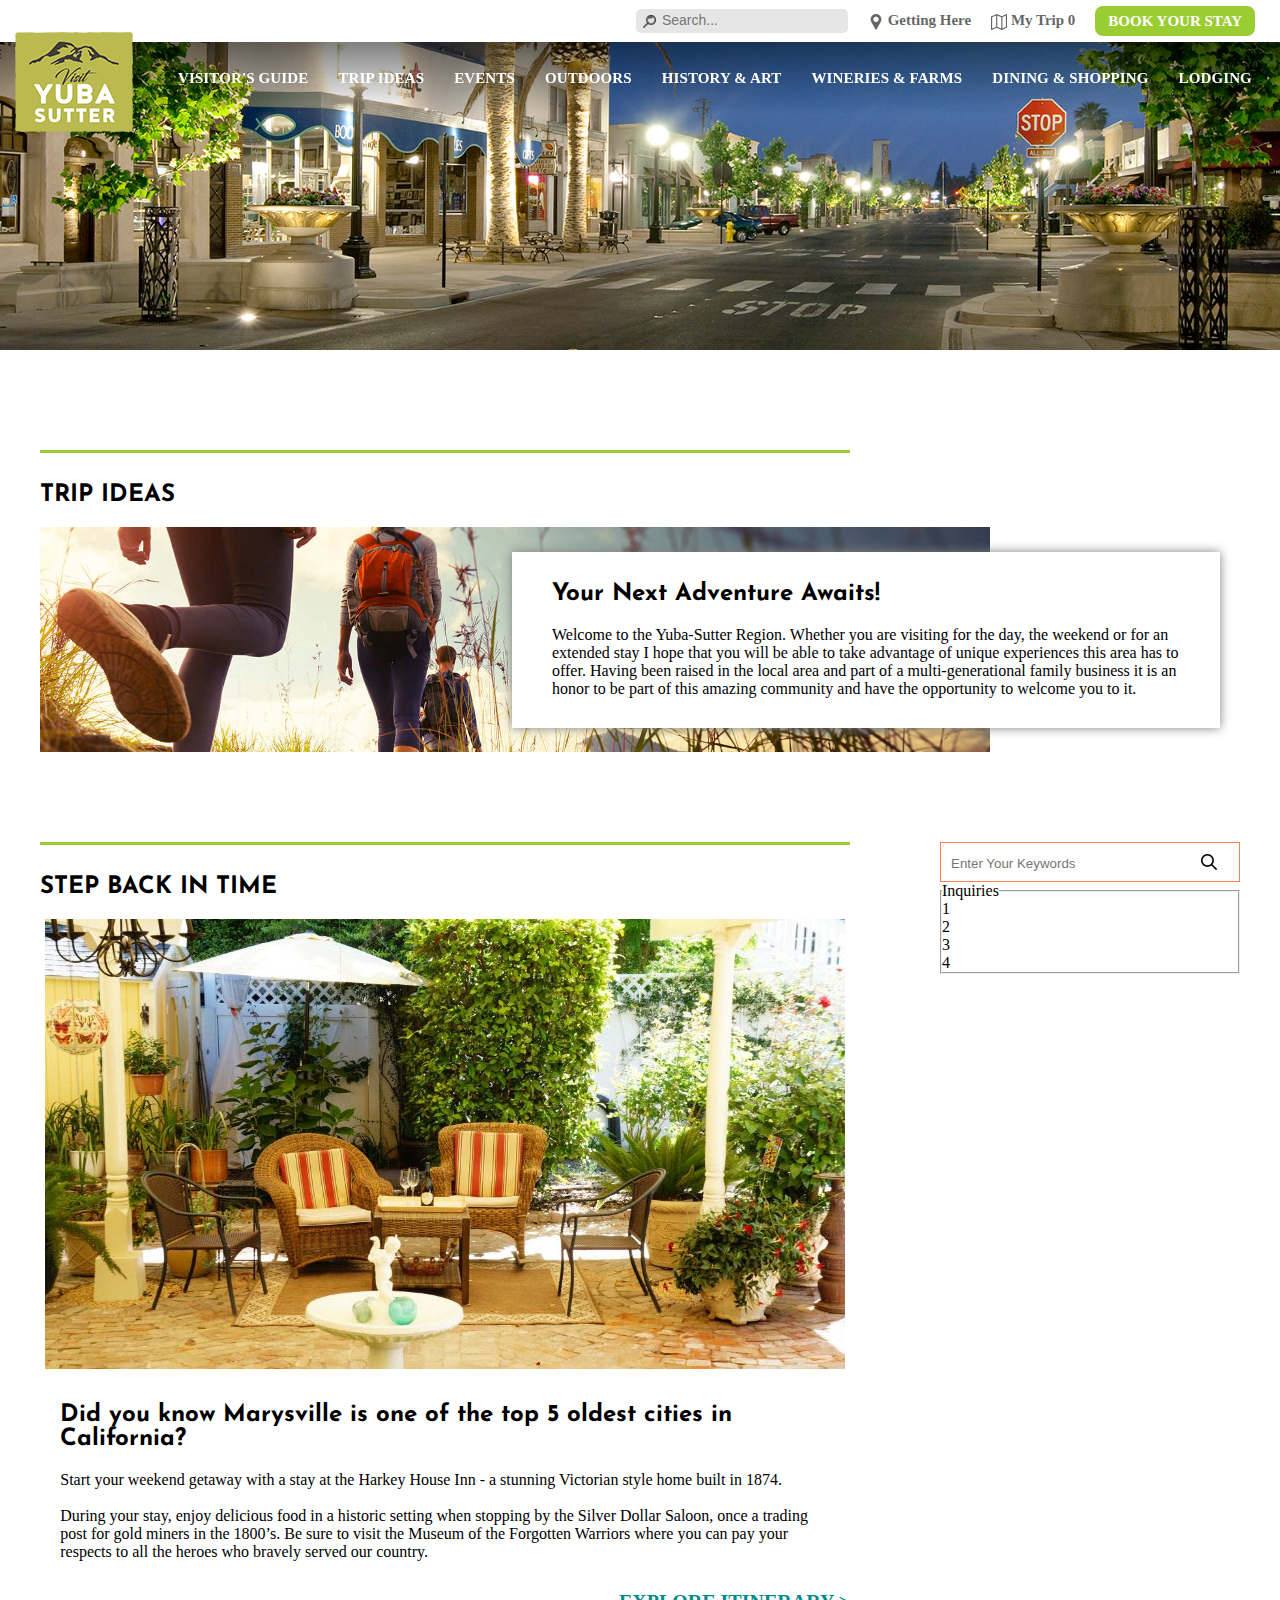
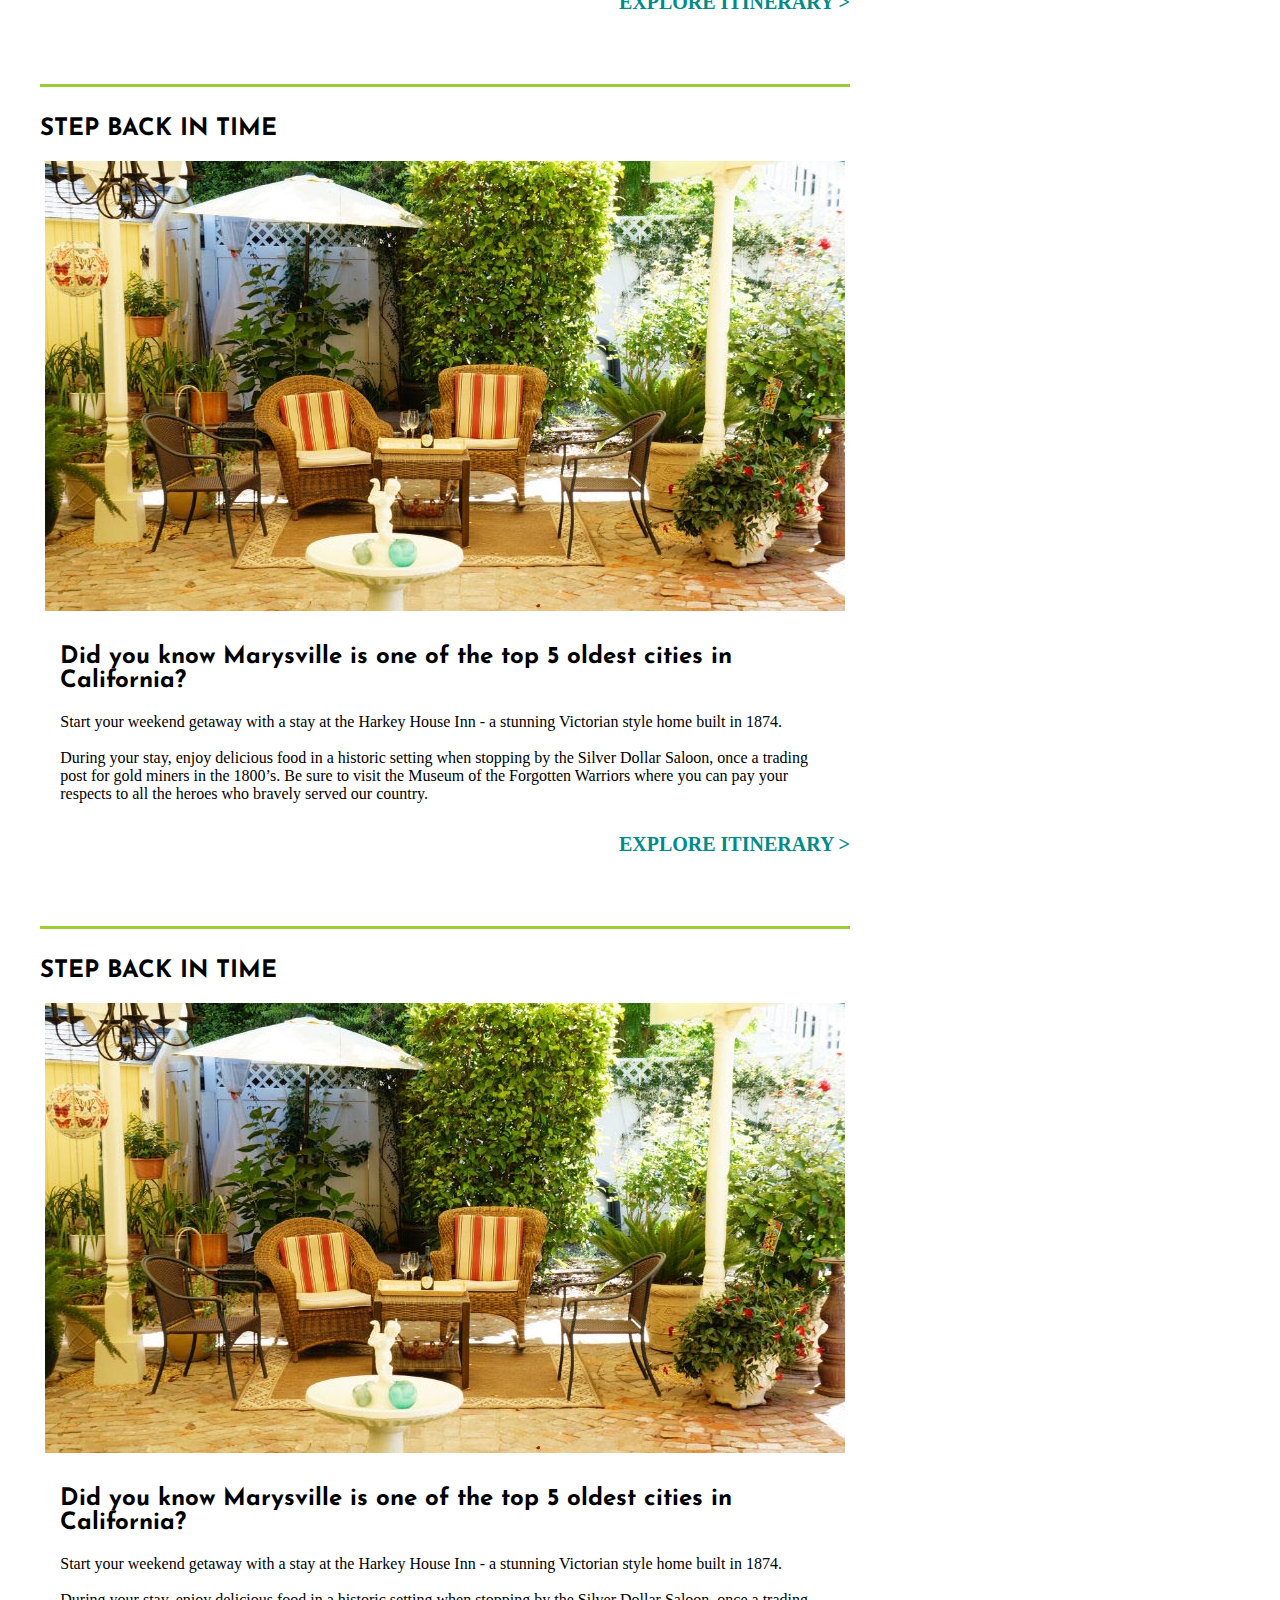
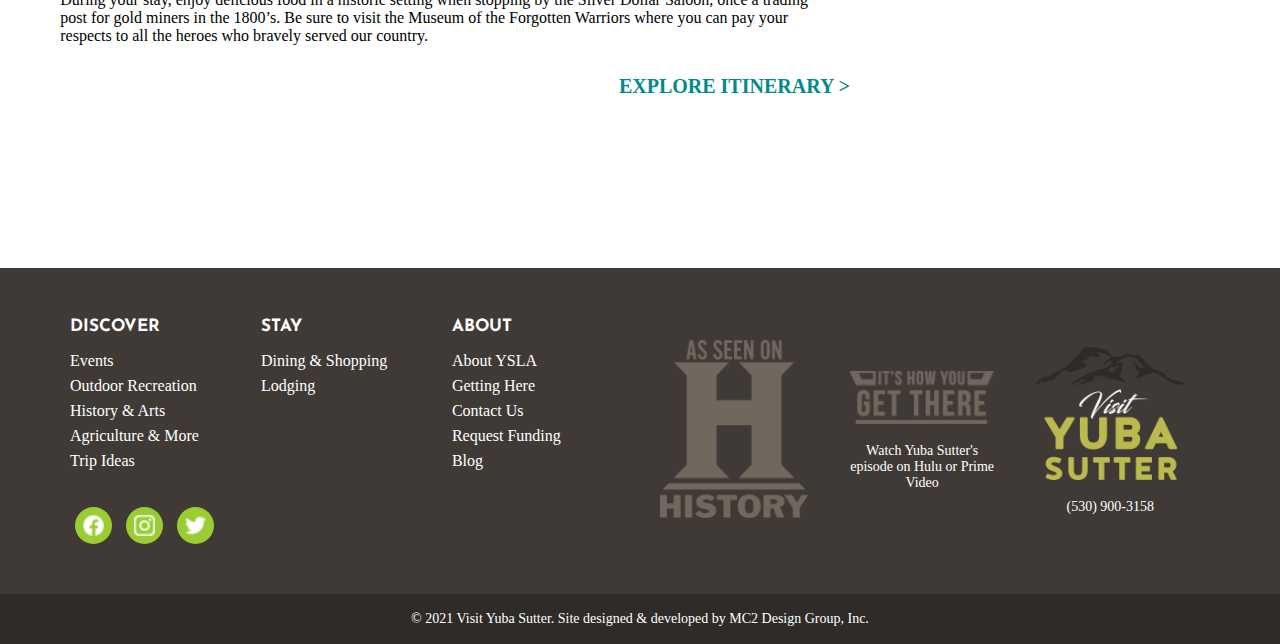
<file: portfolio/3_responsive web/sub.html>
<!DOCTYPE html>
<html>
    <head>
        <meta charset="utf-8">
        <meta name="viewport" content="width=device-width, initial-scale=1.0">
        <title>sub</title>
        <link href="css/reset.css" rel="stylesheet">
        <link href="css/common_min800px.css" rel="stylesheet">
        <link href="css/common_max800px.css" rel="stylesheet">
        <link href="css/common_min1200px.css" rel="stylesheet">
        <link href="css/sub_min1200.css" rel="stylesheet">
        <link href="https://fonts.googleapis.com/css2?family=Josefin+Sans&display=swap" rel="stylesheet">
        <script src="https://ajax.googleapis.com/ajax/libs/jquery/3.3.1/jquery.min.js"></script> 
        <script> 
            $(document).ready(function(){ 
                var scroll_pos = 0; 
                $(window).scroll(function(){ 
                    scroll_pos = $(this).scrollTop();
                    if(scroll_pos > 100) {
                        $("#nav_lower").attr("id","nav_lower_scroll")
                        $("#nav_button").css({"color": "black", "background-color": "white", "box-shadow": "0 0 3px gray"})
                        $("#nav_button img").css("filter", "none")
                    } else {
                        $("#nav_lower_scroll").attr("id","nav_lower")
                        $("#nav_button").css({"color": "white", "background-color": "transparent"})
                        $("#nav_button img").css("filter", "invert(1.0)")
                    }
                });
            }); 
        </script>
        <script>
            $(function(){
                $("#nav_button").click(function(){
                    var background = $("#header_small_upper").css("background-color")
                    $("#header_small_lower").slideToggle();
                    
                    if (background == "rgba(0, 0, 0, 0)") {
                        $("#header_small_upper").css("background-color", "white");
                    } else {
                        $("#header_small_upper").css("background-color", "rgba(0, 0, 0, 0)");
                    } 
                });
            });
        </script>
    </head>
    <body>
        <div id="wrap">
            
            <!----------------------------- HEADER STARTS -------------------------------->
            <header id="header_big">
                <div id="nav_upper">
                    <div id="nav_upper_inner">
                        <div class="nav_search">
                            <form>
                                <a href="#"><img src="img/header/find.png" alt="icon_find"></a>
                                <input type="text" name="search" placeholder="Search...">
                            </form>
                        </div>
                        <div class="nav_info">
                            <a href="#none">
                                <img src="img/header/pin.png" alt="pin">
                                Getting Here
                            </a>
                        </div>
                        <div class="nav_info">
                            <a href="#none">
                                <img src="img/header/map.png" alt="map">
                                My Trip
                                <span class="trip_num">0</span>
                            </a>
                        </div>
                        <div class="nav_book">
                            <a href="#">BOOK YOUR STAY</a>
                        </div>
                    </div>
                </div>
                <div id="nav_lower">
                    <div id="nav_lower_inner">
                        <div id="nav_lower_none"></div>
                        <div id="nav_logo">
                            <a href="#"><img src="img/header/logo.png" alt="nav_logo"></a>
                        </div>
                        <nav>
                            <ul>
                                <li><a href="#" class="nav_menu">VISITOR'S GUIDE</a></li>
                                <li><a href="#" class="nav_menu">TRIP IDEAS</a></li>
                                <li><a href="#" class="nav_menu">EVENTS</a></li>
                                <li><a href="#" class="nav_menu">OUTDOORS</a></li>
                                <li><a href="#" class="nav_menu">HISTORY & ART</a></li>
                                <li><a href="#" class="nav_menu">WINERIES & FARMS</a></li>
                                <li><a href="#" class="nav_menu">DINING & SHOPPING</a></li>
                                <li><a href="#" class="nav_menu">LODGING</a></li>
                            </ul>
                        </nav>
                    </div>
                </div>
            </header>
            <header id="header_small">
                <div id="header_small_upper">
                    <div id="nav_logo">
                        <a href="#"><img src="img/header/logo.png" alt="nav_logo"></a>
                    </div>
                    <div id="nav_button">
                        MENU
                        <img src="img/header/menu.png" alt="hamburgericon">
                    </div>
                </div>
                <div id="header_small_lower">
                    <nav>
                        <ul>
                            <li><a href="#" class="nav_menu" id="test">VISITOR'S GUIDE</a></li>
                            <li><a href="#" class="nav_menu">TRIP IDEAS</a></li>
                            <li><a href="#" class="nav_menu">EVENTS</a></li>
                            <li><a href="#" class="nav_menu">OUTDOORS</a></li>
                            <li><a href="#" class="nav_menu">HISTORY & ART</a></li>
                            <li><a href="#" class="nav_menu">WINERIES & FARMS</a></li>
                            <li><a href="#" class="nav_menu">DINING & SHOPPING</a></li>
                            <li><a href="#" class="nav_menu">LODGING</a></li>
                            <li><a href="#" class="nav_menu">MY TRIP</a></li>
                         </ul>
                     </nav>
                    <div id="header_small_lower_buttonbox">
                        <div class="header_small_search">
                            <div class="header_small_search_img">
                                <a href="#none"><img src="img/header/find.png"></a>
                            </div>
                            <input type="text" name="search" placeholder="Search...">
                        </div>
                        <div class="header_small_infobutton">
                            <a href="#">
                                <img src="img/header/pin.png" alt="pin">
                                GETTING HERE
                            </a>
                        </div>
                        <div class="header_small_infobutton">
                            <a href="#">
                                <img src="img/header/info.png" alt="info">
                                CONTACT US
                            </a>
                        </div>
                        <div class="header_small_book">
                            <a href="#">BOOK YOUR STAY</a>
                        </div>
                    </div>
                </div>
            </header>
            
            
            
            <!----------------------------- SUB STARTS -------------------------------->
            <div id="sub_wrap">
                <div id="sub_main_img"></div>
                <div id="sub_content">
                    <section id="sub_content_top">
                        <h2>TRIP IDEAS</h2>
                        <div id="sub_top_content">
                            <div id="sub_top_img">
                                <img src="img/sub/sub_top_content.jpg" alt="hiking">
                                <div id="sub_top_text">
                                    <h2>Your Next Adventure Awaits!</h2>
                                    <p>Welcome to the Yuba-Sutter Region. Whether you are visiting for the day, the weekend or for an extended stay I hope that you will be able to take advantage of unique experiences this area has to offer. Having been raised in the local area and part of a multi-generational family business it is an honor to be part of this amazing community and have the opportunity to welcome you to it. </p>
                                </div>
                            </div>
                            
                        </div>
                    </section>
                    <section id="sub_content_left">
                        <div class="trip_box">
                            <h2>STEP BACK IN TIME</h2>
                            <div class="trip_img">
                                <img src="img/sub/trip_img1.jpg" alt="trip_img1">
                            </div>
                            <div class="trip_text">
                                <h2>Did you know Marysville is one of the top 5 oldest cities in California?</h2>
                                <p>Start your weekend getaway with a stay at the Harkey House Inn - a stunning Victorian style home built in 1874.<br><br>During your stay, enjoy delicious food in a historic setting when stopping by the Silver Dollar Saloon, once a trading post for gold miners in the 1800’s. Be sure to visit the Museum of the Forgotten Warriors where you can pay your respects to all the heroes who bravely served our country.</p>
                            </div>
                            <div class="trip_link_box">
                                <a href="#">EXPLORE ITINERARY ></a>
                            </div>
                        </div>
                        <div class="trip_box">
                            <h2>STEP BACK IN TIME</h2>
                            <div class="trip_img">
                                <img src="img/sub/trip_img1.jpg" alt="trip_img1">
                            </div>
                            <div class="trip_text">
                                <h2>Did you know Marysville is one of the top 5 oldest cities in California?</h2>
                                <p>Start your weekend getaway with a stay at the Harkey House Inn - a stunning Victorian style home built in 1874.<br><br>During your stay, enjoy delicious food in a historic setting when stopping by the Silver Dollar Saloon, once a trading post for gold miners in the 1800’s. Be sure to visit the Museum of the Forgotten Warriors where you can pay your respects to all the heroes who bravely served our country.</p>
                            </div>
                            <div class="trip_link_box">
                                <a href="#">EXPLORE ITINERARY ></a>
                            </div>
                        </div>
                        <div class="trip_box">
                            <h2>STEP BACK IN TIME</h2>
                            <div class="trip_img">
                                <img src="img/sub/trip_img1.jpg" alt="trip_img1">
                            </div>
                            <div class="trip_text">
                                <h2>Did you know Marysville is one of the top 5 oldest cities in California?</h2>
                                <p>Start your weekend getaway with a stay at the Harkey House Inn - a stunning Victorian style home built in 1874.<br><br>During your stay, enjoy delicious food in a historic setting when stopping by the Silver Dollar Saloon, once a trading post for gold miners in the 1800’s. Be sure to visit the Museum of the Forgotten Warriors where you can pay your respects to all the heroes who bravely served our country.</p>
                            </div>
                            <div class="trip_link_box">
                                <a href="#">EXPLORE ITINERARY ></a>
                            </div>
                        </div>
                    </section>
                    <section id="sub_content_right">
                        <div id="sub_search">
                            <input type="text" name="sub_search" placeholder="Enter Your Keywords">
                            <a href="#none"><img src="img/sub/icon/find.png" alt="icon_find"></a>
                        </div>
                        <fieldset>
                            <legend>Inquiries</legend>
                            <ul>
                                <li><a href="#">1</a></li>
                                <li><a href="#">2</a></li>
                                <li><a href="#">3</a></li>
                                <li><a href="#">4</a></li>
                            </ul>
                        </fieldset>
                    </section>
                </div>
            </div>
            
            
            
            
            <!----------------------------- FOOTER STARTS -------------------------------->
            <footer>
                <div id="footer_upper">
                    <div id="footer_upper_inner">
                        <div id="footer_upper_link">
                            <div class="footer_upper_list">
                                <h5>DISCOVER</h5>
                                <ul>
                                    <li><a href="#none">Events</a></li>
                                    <li><a href="#none">Outdoor Recreation</a></li>
                                    <li><a href="#none">History & Arts</a></li>
                                    <li><a href="#none">Agriculture & More</a></li>
                                    <li><a href="#none">Trip Ideas</a></li>
                                </ul>
                            </div>
                            <div class="footer_upper_list">
                                <h5>STAY</h5>
                                <ul>
                                    <li><a href="#none">Dining & Shopping</a></li>
                                    <li><a href="#none">Lodging</a></li>
                                </ul>
                            </div>
                            <div class="footer_upper_list">
                                <h5>ABOUT</h5>
                                <ul>
                                    <li><a href="#none">About YSLA</a></li>
                                    <li><a href="#none">Getting Here</a></li>
                                    <li><a href="#none">Contact Us</a></li>
                                    <li><a href="#none">Request Funding</a></li>
                                    <li><a href="#none">Blog</a></li>
                                </ul>
                            </div>
                            <div class="footer_upper_sns">
                                <a href="#none"><img src="img/footer/icon_facebook.png" alt="facebook"></a>
                                <a href="#none"><img src="img/footer/icon_instagram.png" alt="insta"></a>
                                <a href="#none"><img src="img/footer/icon_twitter.png" alt="twitter"></a>
                            </div>

                        </div>
                        
                        <div id="footer_upper_logo">
                            <div class="footer_logo">
                                <a href="#"><img src="img/footer_as-seen-on-history-channel.png" alt="history_channel"></a>
                            </div>
                            <div class="footer_logo ihygt">
                                <a href="#"><img src="img/footer_ihygt-logo.png" alt="ihygt">
                                    <p>Watch Yuba Sutter's episode on Hulu or Prime Video</p>
                                </a>
                            </div>
                            <div class="footer_logo">
                                <a href="#"><img src="img/footer_Logo.png" alt="footer_logo">
                                    <p>(530) 900-3158</p>
                                </a>
                            </div>
                        </div>
                    </div>
                </div>
                <div id="footer_lower">
                    <p>© 2021 Visit Yuba Sutter. Site designed & developed by MC2 Design Group, Inc.</p>
                </div>
            </footer>
        </div>
    </body>
</html>
</file>
<file: portfolio/3_responsive web/css/common_min800px.css>
@charset "utf-8";

@media (min-width: 800px) {
    #wrap {width: 100%;}

    /********************** HEADER STARTS ***********************/
    header {width: 100%; position: fixed; top: 0; z-index: 20;}
    #header_small {display: none;}
    /********************** NAV_UPPER STARTS ***********************/
    #nav_upper {width: 100%; display: flex; justify-content: flex-end; background-color: white;}
    #nav_upper_inner {width: 100%; height: 42px; display: flex; flex-flow: row nowrap; justify-content: flex-end; align-items: center; font-size: 15px; font-weight: 600; margin: 0 auto;}
    #nav_upper_inner > div {margin: 0 10px;}
    #nav_upper_inner .nav_info img {width: 16px; vertical-align: middle;}
    .nav_search {background-color: rgba(230, 230, 230, 1); border-radius: 5px; padding: 3px 5px;}
    .nav_search img {width: 17px; transform:rotateY(180deg); vertical-align: middle;}
    .nav_search input {border: none; background-color: transparent; font-size: 14px;}
    .nav_info a {opacity: 0.6}
    .nav_info a:hover {opacity: 1;}
    .nav_book a {height: 30px; line-height: 30px; padding: 0 13px; border-radius: 8px; background-color: yellowgreen; font-weight: 600; color: white; display: inline-block; }
    .nav_book:hover a {cursor: pointer; background-color: transparent; border: 1px solid yellowgreen; color: yellowgreen;}


    /********************** NAV_LOWER STARTS ***********************/
    /*NAV_LOWER_SCROLL_TOP*/
    #nav_lower {width: 100%; background-image:linear-gradient(rgba(0, 0, 0, 0.5), transparent);}
    #nav_lower #nav_lower_inner {width: 100%; display: flex; justify-content: flex-end; flex-wrap: wrap; align-items: center; margin: 0 auto; position: relative;}
    #nav_lower #nav_lower_none {width: 100%; height: 80px;}
    #nav_lower #nav_logo {width: 120px; height: 100px; position: absolute; top: -10px; left: 0; z-index: 20;}
    #nav_lower nav {width: 100%; height: 80px;}
    #nav_lower nav ul {height: 50px; display: flex; flex-flow: row nowrap; justify-content: space-between; align-items: center; padding: 0 10px}
    #nav_lower nav ul li a {font-size: 1.5vw; font-weight: bold; color: white; letter-spacing: 0.008em; padding: 0 3px; display: inline-block; height: 50px; line-height: 50px;}
    #nav_lower .nav_menu:hover {color: gold;}

    /*NAV_LOWER_SCROLLED*/
    #nav_lower_scroll {width: 100%; background-color: rgba(240, 240, 240, 1);}
    #nav_lower_scroll #nav_lower_inner {width: 100%; display: flex; justify-content: flex-end; flex-wrap: wrap; align-items: center; margin: 0 auto; position: relative;}
    #nav_lower_scroll #nav_lower_none {width: 100%; height: 80px;}
    #nav_lower_scroll #nav_logo {width: 120px; height: 100px; position: absolute; top: -10px; left: 0; z-index: 20;}
    #nav_lower_scroll nav {width: 100%; height: 50px;}
    #nav_lower_scroll nav ul {height: 50px; display: flex; flex-flow: row nowrap; justify-content: space-between; align-items: center; padding: 0 10px;}
    #nav_lower_scroll nav ul li a {font-size: 1.5vw; font-weight: bold; color: black; letter-spacing: 0.008em; padding: 0 3px; display: inline-block; height: 50px; line-height: 50px;}
    #nav_lower_scroll .nav_menu:hover {color: gold;}


    /********************** FOOTER STARTS ***********************/
    footer {width: 100%; background-color: #2e2b28; color: white;}
    #footer_upper {width: 100%; padding: 50px 0; margin: 0 auto;background-color: #3f3a36;}
    #footer_upper_inner {width: 90%; margin: 0 auto; display:flex; flex-wrap: wrap;justify-content: center; background-color: #3f3a36;}

    #footer_upper_link {width: 50%; display: flex; flex-flow: row wrap; justify-content: space-between; }
    .footer_upper_list {width: 33%;}
    .footer_upper_list h5 {font-size: 17px; margin: 0 0 17px; }
    .footer_upper_list a {color: white; height: 25px; display: inline-block;}
    .footer_upper_list a:hover {color: black;}


    #footer_upper_logo {width: 50%; display: flex;}
    .footer_logo {width: 33%; padding: 0 20px; display: flex; flex-direction: column; justify-content: center; align-items: center; align-content: center;}
    .footer_logo img {width: 100%;}
    .footer_logo a:hover img {filter: invert(0.5);}
    .footer_logo p {color: white; margin: 15px 0 0; text-align: center; font-size: 14px;}



    .footer_upper_sns {width: 100%; z-index: 3; margin: 30px auto 0;}
    .footer_upper_sns a {width: 37px; height: 37px; background-color: yellowgreen; border-radius: 50%; display: inline-flex; justify-content: center; align-items: center; margin: 0 5px 0;}
    .footer_upper_sns a img {width: 21px; vertical-align: middle; filter:invert(2); transition: all 0.3s;}
    .footer_upper_sns a:hover > img { filter: none;}


    #footer_lower {width: 100%; height: 50px; text-align: center;font-size: 14px; line-height: 50px; margin: 0 auto;}
}
</file>
<file: portfolio/3_responsive web/css/common_max800px.css>
@charset "utf-8";

@media (max-width: 799px) {
    #wrap {width: 100%;}

    /********************** HEADER STARTS ***********************/
    header {width: 100%; position: fixed; top: 0; z-index: 20;}
    #header_big {display: none;}
    
    /********************** HEADER_SMALL_UPPER STARTS ***********************/
    #header_small_upper {width: 100%; height: 114px; display: flex; justify-content: flex-end; align-items: center; background-image:linear-gradient(rgba(0, 0, 0, 0.5), transparent); background-color: none;}
    #header_small_upper #nav_logo {width: 120px; height: 100px; position: absolute; top: 32px; left: 32px; z-index: 20;}
    #header_small_upper #nav_button {width: 100px; height: 40px; text-align: center; line-height: 40px; border: 1px solid white; border-radius: 5px; font-size: 17px; color: white; font-weight: bold;margin: 0 50px;}
    #header_small_upper #nav_button img {width: 21px;vertical-align: text-bottom;filter:invert(1.0)}
    #header_small_upper #nav_button:hover {cursor: pointer;}
    
    /********************** HEADER_SMALL_LOWER STARTS ***********************/
    #header_small_lower {display: none;}
    #header_small_lower {width: 100%; height: 100%; position: fixed; background-color: white; padding: 50px 20px;}
    #header_small_lower li {border-top: 1px solid rgba(215, 215, 215, 1);padding: 7px 0;}
    .nav_menu {font-size: 20px; font-weight: bold; }
    #header_small_lower li a:hover {color: lightgray;}
    
    #header_small_lower_buttonbox{width: 100%; display: flex; flex-flow: row wrap; align-content:space-between; justify-content: space-between; margin: 20px 0;}
    .header_small_search {width: 100%; height: 40px; margin: 0 0 10px; background-color: rgba(230, 230, 230, 1); display: flex; align-items: center; border-radius: 5px;}
    .header_small_search_img {width: 30px; text-align: center;}
    .header_small_search_img img {height: 18px; vertical-align: top; transform:rotateY(180deg);}
    .header_small_search input {width: 95%; height: 30px;background-color: transparent; border: none; font-size: 16px;}
    
    .header_small_infobutton {width: 49%; height: 40px; margin: 0 0 10px; border: 1px solid lightgray; text-align: center; font-size: 16px; border-radius: 5px; line-height: 40px; opacity: 0.7;}
    .header_small_infobutton:hover {opacity: 1.0;}
    .header_small_infobutton img {width: 16px; vertical-align: baseline;}
    .header_small_infobutton a {font-weight: bold; font-size: 16px; }
    .header_small_book {width:100%; height: 40px; line-height: 40px; text-align: center; border-radius: 5px; overflow: hidden;border: 1px solid yellowgreen;}
    .header_small_book a {width: 100%; color: white; background-color: yellowgreen; font-weight: bold; display: inline-block;}
    .header_small_book a:hover {background-color: transparent; color: yellowgreen;}
    
    
    
    /********************** FOOTER STARTS ***********************/
    footer {width: 100%; background-color: #2e2b28; color: white;}
    #footer_upper {width: 100%; padding: 50px 0; margin: 0 auto;background-color: #3f3a36;}
    #footer_upper_inner {width: 100%; margin: 0 auto; display:flex; flex-wrap: wrap;justify-content: center; background-color: #3f3a36;}

    #footer_upper_link {width: 90%; display: flex; flex-flow: row wrap; justify-content: space-between; }
    .footer_upper_list {width: 33%;}
    .footer_upper_list h5 {font-size: 17px; margin: 0 0 17px; }
    .footer_upper_list a {font-size: 14px; color: white; height: 25px; display: inline-block;}
    .footer_upper_list a:hover {color: black;}

    .footer_upper_sns {width: 100%; z-index: 3; margin: 50px auto;}
    .footer_upper_sns a {width: 37px; height: 37px; background-color: yellowgreen; border-radius: 50%; display: inline-flex; justify-content: center; align-items: center; margin: 0 5px 0;}
    .footer_upper_sns a img {width: 21px; vertical-align: middle; filter:invert(2); transition: all 0.3s;}
    .footer_upper_sns a:hover > img { filter: none;}
    
    #footer_upper_logo {width: 90%; display: flex;}
    .footer_logo {width: 33%; padding: 0 20px; display: flex; flex-direction: column; justify-content: center; align-items: center; align-content: center;}
    .footer_logo img {width: 100%;}
    .footer_logo a:hover img {filter: invert(0.5);}
    .footer_logo p {color: white; margin: 15px 0 0; text-align: center; font-size: 10px;}


    
    
    #footer_lower {width: 100%; height: 50px; text-align: center; font-size: 10px; line-height: 50px; margin: 0 auto;}
}
</file>
<file: portfolio/3_responsive web/css/common_min1200px.css>
@charset "utf-8";

@media (min-width: 1200px) {
    #wrap {width: 100%;}

    /********************** HEADER STARTS ***********************/
    header {width: 100%; position: fixed; top: 0; z-index: 20;}
    #header_small {display: none;}
    /********************** NAV_UPPER STARTS ***********************/
    #nav_upper {width: 100%; display: flex; justify-content: flex-end; background-color: white;}
    #nav_upper_inner {width: 1250px; min-width: 900px; height: 42px; display: flex; flex-flow: row nowrap; justify-content: flex-end; align-items: center; font-size: 15px; font-weight: 600; margin: 0 auto;}
    #nav_upper_inner > div {margin: 0 10px;}
    #nav_upper_inner .nav_info img {width: 16px; vertical-align: middle;}
    .nav_search {background-color: rgba(230, 230, 230, 1); border-radius: 5px; padding: 3px 5px;}
    .nav_search img {width: 17px; transform:rotateY(180deg); vertical-align: middle;}
    .nav_search input {border: none; background-color: transparent; font-size: 14px;}
    .nav_info a {opacity: 0.6}
    .nav_info a:hover {opacity: 1;}
    .nav_book a {height: 30px; line-height: 30px; padding: 0 13px; border-radius: 8px; background-color: yellowgreen; font-weight: 600; color: white; display: inline-block; }
    .nav_book:hover a {cursor: pointer; background-color: transparent; border: 1px solid yellowgreen; color: yellowgreen;}


    /********************** NAV_LOWER STARTS ***********************/
    /*NAV_LOWER_SCROLL_TOP*/
    #nav_lower {width: 100%; height: 72px; background-image:linear-gradient(rgba(0, 0, 0, 0.5), transparent);}
    #nav_lower #nav_lower_inner {width: 1250px; height: 72px; display: flex; justify-content: flex-end; align-items: center; margin: 0 auto; position: relative;}
    #nav_lower #nav_lower_none {display: none;}
    #nav_lower #nav_logo {width: 120px; height: 100px; position: absolute; top: -10px; left: 0; z-index: 20;}
    #nav_lower nav {width: 88%; height: 50px;}
    #nav_lower nav ul {height: 50px; display: flex; flex-flow: row nowrap; justify-content: space-between; align-items: center;}
    #nav_lower nav ul li a {font-size: 15px; font-weight: bold; color: white; letter-spacing: 0.008em; padding: 0 3px; display: inline-block; height: 50px; line-height: 50px;}
    #nav_lower .nav_menu:hover {color: gold;}

    /*NAV_LOWER_SCROLLED*/
    #nav_lower_scroll {width: 100%; height: 72px; background-color: rgba(240, 240, 240, 1);}
    #nav_lower_scroll #nav_lower_inner {width: 1250px; height: 72px; display: flex; justify-content: flex-end; align-items: center; margin: 0 auto; position: relative;}
    #nav_lower_scroll #nav_lower_none {display: none;}
    #nav_lower_scroll #nav_logo {width: 120px; height: 100px; position: absolute; top: -10px; left: 0; z-index: 20;}
    #nav_lower_scroll nav {width: 88%; height: 50px;}
    #nav_lower_scroll nav ul {height: 50px; display: flex; flex-flow: row nowrap; justify-content: space-between; align-items: center;}
    #nav_lower_scroll nav ul li a {font-size: 15px; font-weight: bold; color: black; letter-spacing: 0.008em; padding: 0 3px; display: inline-block; height: 50px; line-height: 50px;}
    #nav_lower_scroll .nav_menu:hover {color: gold;}


    /********************** FOOTER STARTS ***********************/
    footer {width: 100%; background-color: #2e2b28; color: white;}
    #footer_upper {width: 100%; padding: 50px 0; margin: 0 auto;background-color: #3f3a36;}
    #footer_upper_inner {width: 1140px; margin: 0 auto; display:flex; flex-wrap: wrap;justify-content: center; background-color: #3f3a36;}

    #footer_upper_link {width: 570px; display: flex; flex-flow: row wrap; justify-content: space-between; }
    .footer_upper_list {width: 33%;}
    .footer_upper_list h5 {font-size: 17px; margin: 0 0 17px; }
    .footer_upper_list a {color: white; height: 25px; display: inline-block;}
    .footer_upper_list a:hover {color: black;}


    #footer_upper_logo {width: 570px; display: flex;}
    .footer_logo {width: 33%; padding: 0 20px; display: flex; flex-direction: column; justify-content: center; align-items: center; align-content: center;}
    .footer_logo img {width: 100%;}
    .footer_logo a:hover img {filter: invert(0.5);}
    .footer_logo p {color: white; margin: 15px 0 0; text-align: center; font-size: 14px;}



    .footer_upper_sns {width: 1140px; z-index: 3; margin: 30px auto 0;}
    .footer_upper_sns a {width: 37px; height: 37px; background-color: yellowgreen; border-radius: 50%; display: inline-flex; justify-content: center; align-items: center; margin: 0 5px 0;}
    .footer_upper_sns a img {width: 21px; vertical-align: middle; filter:invert(2); transition: all 0.3s;}
    .footer_upper_sns a:hover > img { filter: none;}


    #footer_lower {width: 1140px; height: 50px; text-align: center;font-size: 14px; line-height: 50px; margin: 0 auto;}
}
</file>
<file: portfolio/3_responsive web/css/sub_min1200.css>
@charset "utf-8";

#sub_wrap {width: 100%; padding: 0 0 100px;}

#sub_main_img {width: 100%; height: 350px; background-image: url("../img/sub/sub_head_img.jpg"); background-repeat: no-repeat; background-size: cover; background-position: center; background-color: red; margin: 0 0 100px; }

#sub_content {max-width: 1200px; margin: 0 auto; display: flex; flex-wrap: wrap;}


/*************************SUB_CONTENT_TOP STARTS*************************/
#sub_content_top {width: 100%; padding: 0 0 90px;}
#sub_content_top > h2 {width: 67.5%; padding: 30px 0 20px; border-top: 3px solid yellowgreen;}
#sub_top_content {width: 100%;}
#sub_top_img {width: 100%; height: 25vh; overflow: hidden; position: relative; display: flex; justify-content: flex-end;align-items: center; padding: 0 20px 0 0;}
#sub_top_img img {width: 100%; vertical-align:bottom; position: absolute; top: -290px;left: -250px}
#sub_top_text {width: 60%; padding: 30px 40px; background-color: white; z-index: 2; box-shadow: 0 0 10px gray;}
#sub_top_text h2 {padding: 0 0 20px;}


/*************************SUB_CONTENT_LEFT STARTS*************************/
#sub_content_left {width: 75%;}
.trip_box {width: 90%; margin: 0 0 70px; display: flex; flex-flow: column nowrap; align-items: center; padding: 30px 0 0; border-top: 3px solid yellowgreen;}
.trip_box h2 {width: 100%; text-align: left; padding: 0 0 20px; }
.trip_img {margin: 0 0 30px; }
.trip_text {width: 95%; margin: 0 auto 30px;}
.trip_link_box {width: 100%; text-align: right;}
.trip_link_box a {font-size: 20px; font-weight: bold; color: darkcyan;}

/*************************SUB_CONTENT_RIGHT STARTS*************************/
#sub_content_right {width: 25%;}
#sub_search {height: 40px; border: 1px solid coral; display: flex; overflow: hidden;}
#sub_search input {height: 40px; width: 80%; padding: 0 0 0 10px; background-color: transparent; border: transparent;}
#sub_search a {width: 20%; height: 40px; display: block; text-align: center; line-height: 43px;}
</file>
